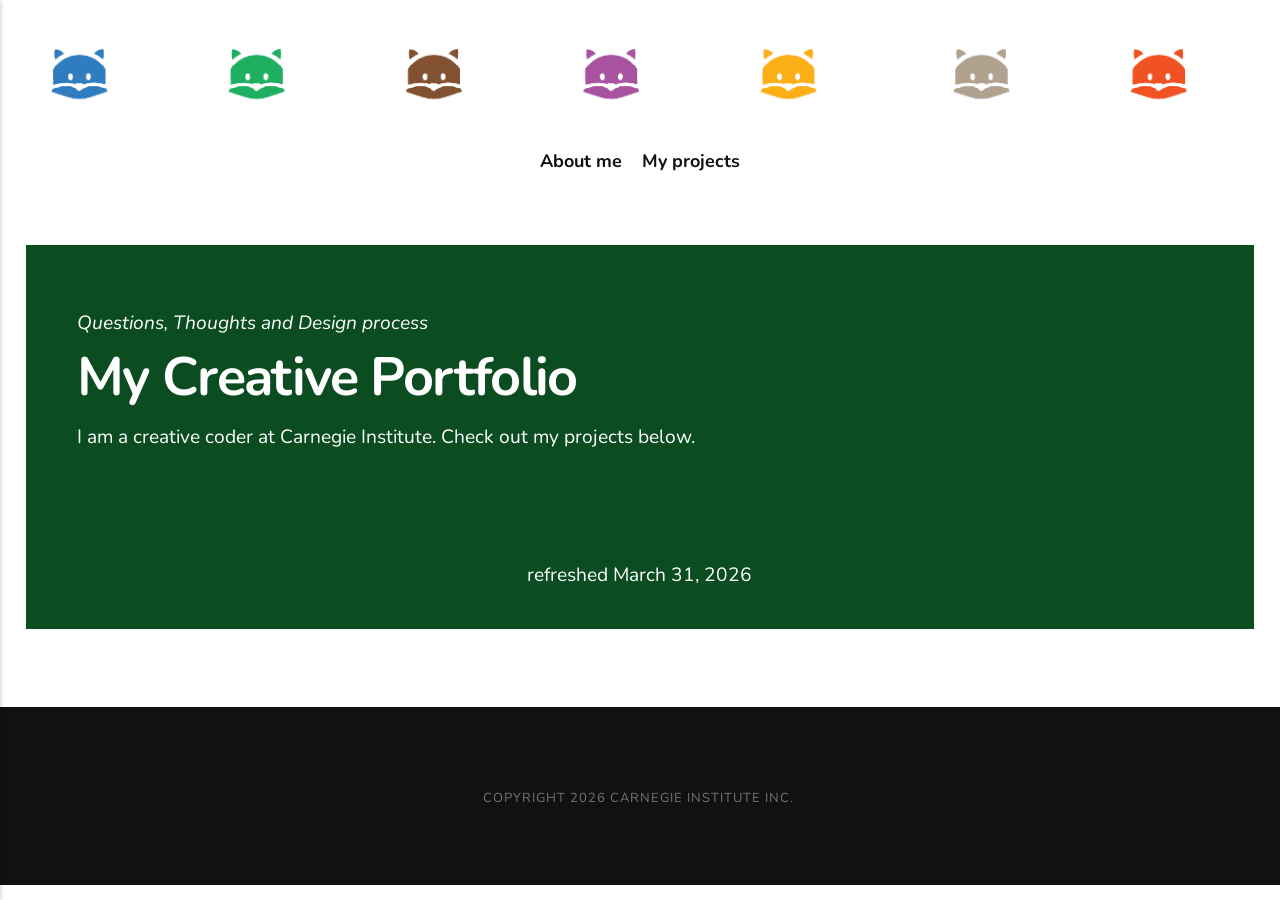
<file: index.html>
<!DOCTYPE html><html lang="en-us"><head><meta charset="utf-8"><meta http-equiv="X-UA-Compatible" content="IE=edge"><meta name="viewport" content="width=device-width,initial-scale=1"><title>Oliver&#x27;s Creative Portfolio</title><meta name="robots" content="noindex,nofollow"><meta name="generator" content="Publii Open-Source CMS for Static Site"><link rel="alternate" type="application/atom+xml" href="https://carnegie-institute-kr.github.io/carnegiestudent74/feed.xml" title="Oliver&#x27;s Creative Portfolio - RSS"><link rel="alternate" type="application/json" href="https://carnegie-institute-kr.github.io/carnegiestudent74/feed.json" title="Oliver&#x27;s Creative Portfolio - JSON"><meta property="og:title" content="Oliver's Creative Portfolio"><meta property="og:image" content="https://carnegie-institute-kr.github.io/carnegiestudent74/media/website/logo-img.png"><meta property="og:image:width" content="2459"><meta property="og:image:height" content="115"><meta property="og:site_name" content="Oliver's Creative Portfolio"><meta property="og:description" content=""><meta property="og:url" content="https://carnegie-institute-kr.github.io/carnegiestudent74/"><meta property="og:type" content="website"><link rel="shortcut icon" href="https://carnegie-institute-kr.github.io/carnegiestudent74/media/website/carnegie-icon" type="image/x-icon"><link rel="preload" href="https://carnegie-institute-kr.github.io/carnegiestudent74/assets/dynamic/fonts/nunito/nunito.woff2" as="font" type="font/woff2" crossorigin><link rel="preload" href="https://carnegie-institute-kr.github.io/carnegiestudent74/assets/dynamic/fonts/nunito/nunito-italic.woff2" as="font" type="font/woff2" crossorigin><link rel="stylesheet" href="https://carnegie-institute-kr.github.io/carnegiestudent74/assets/css/style.css?v=60f29d776446d8ad005c2351c9cad65c"><script type="application/ld+json">{"@context":"http://schema.org","@type":"Organization","name":"Oliver's Creative Portfolio","logo":"https://carnegie-institute-kr.github.io/carnegiestudent74/media/website/logo-img.png","url":"https://carnegie-institute-kr.github.io/carnegiestudent74/"}</script><noscript><style>img[loading] {
                    opacity: 1;
                }</style></noscript></head><body class="home-template"><div class="container"><header class="top" id="js-top"><div><a class="logo" href="https://carnegie-institute-kr.github.io/carnegiestudent74/"><img src="https://carnegie-institute-kr.github.io/carnegiestudent74/media/website/logo-img.png" alt="Oliver&#x27;s Creative Portfolio" width="2459" height="115"></a><nav class="navbar"><button class="navbar__toggle" aria-label="Menu" aria-haspopup="true" aria-expanded="false"><span class="navbar__toggle-box"><span class="navbar__toggle-inner">Menu</span></span></button><ul class="navbar__menu"><li><a href="https://carnegie-institute-kr.github.io/carnegiestudent74/about-me-2.html" target="_self">About me</a></li><li><a href="https://carnegie-institute-kr.github.io/carnegiestudent74/" target="_self">My projects</a></li></ul></nav></div></header><main><div class="hero hero--narrow"><header class="hero__header"><p class="align-left"><em>Questions, Thoughts and Design process</em></p><h1 class="align-left">My Creative Portfolio</h1><p class="align-left">I am a creative coder at <a href="https://carnegie.institute/">Carnegie Institute</a>. Check out my projects below.</p><p class="align-left"> </p><p class="align-left"> </p>refreshed <time datetime="2026-03-31T18:15">March 31, 2026</time></header></div><div class="l-grid l-grid--0"></div></main></div><footer class="footer"><div class="footer__wrapper"><div class="footer__copyright"><p>Copyright 2026 Carnegie Institute Inc. </p></div><button onclick="backToTopFunction()" id="backToTop" class="footer__bttop" aria-label="Back to top" title="Back to top"><svg><use xlink:href="https://carnegie-institute-kr.github.io/carnegiestudent74/assets/svg/svg-map.svg#toparrow"/></svg></button></div></footer><script>window.publiiThemeMenuConfig = {    
        mobileMenuMode: 'sidebar',
        animationSpeed: 300,
        submenuWidth: 'auto',
        doubleClickTime: 500,
        mobileMenuExpandableSubmenus: true, 
        relatedContainerForOverlayMenuSelector: '.top',
   };</script><script defer="defer" src="https://carnegie-institute-kr.github.io/carnegiestudent74/assets/js/scripts.min.js?v=e2bc0e7d7ff60ea78ee920470cf8c8a1"></script><script>var images = document.querySelectorAll('img[loading]');

        for (var i = 0; i < images.length; i++) {
            if (images[i].complete) {
                images[i].classList.add('is-loaded');
            } else {
                images[i].addEventListener('load', function () {
                    this.classList.add('is-loaded');
                }, false);
            }
        }</script></body></html>
</file>
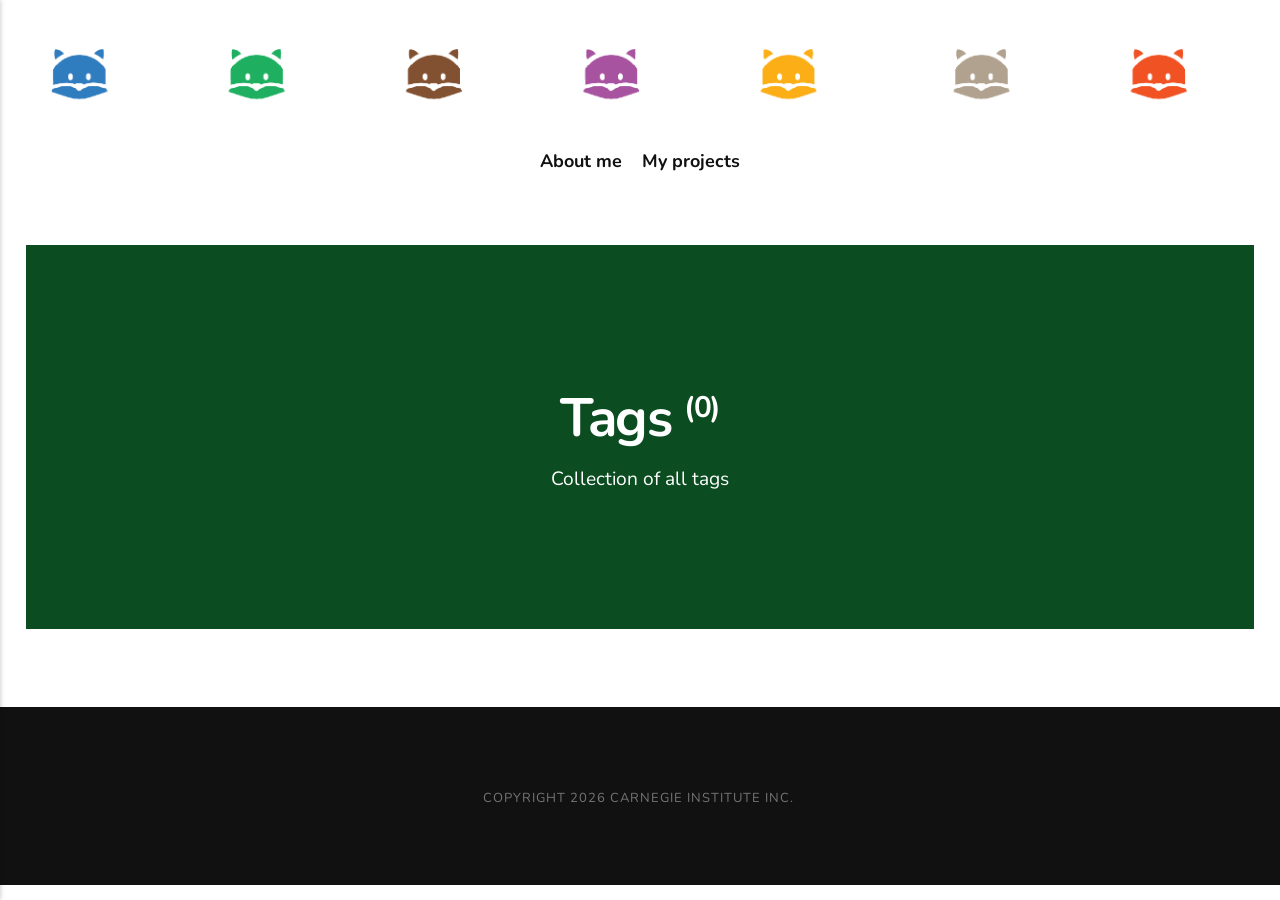
<file: tags/index.html>
<!DOCTYPE html><html lang="en-us"><head><meta charset="utf-8"><meta http-equiv="X-UA-Compatible" content="IE=edge"><meta name="viewport" content="width=device-width,initial-scale=1"><title>All tags - Oliver&#x27;s Creative Portfolio</title><meta name="robots" content="noindex,nofollow"><meta name="generator" content="Publii Open-Source CMS for Static Site"><link rel="alternate" type="application/atom+xml" href="https://carnegie-institute-kr.github.io/carnegiestudent74/feed.xml" title="Oliver&#x27;s Creative Portfolio - RSS"><link rel="alternate" type="application/json" href="https://carnegie-institute-kr.github.io/carnegiestudent74/feed.json" title="Oliver&#x27;s Creative Portfolio - JSON"><meta property="og:title" content="Oliver's Creative Portfolio"><meta property="og:image" content="https://carnegie-institute-kr.github.io/carnegiestudent74/media/website/logo-img.png"><meta property="og:image:width" content="2459"><meta property="og:image:height" content="115"><meta property="og:site_name" content="Oliver's Creative Portfolio"><meta property="og:description" content=""><meta property="og:url" content="https://carnegie-institute-kr.github.io/carnegiestudent74/tags/"><meta property="og:type" content="website"><link rel="shortcut icon" href="https://carnegie-institute-kr.github.io/carnegiestudent74/media/website/carnegie-icon" type="image/x-icon"><link rel="preload" href="https://carnegie-institute-kr.github.io/carnegiestudent74/assets/dynamic/fonts/nunito/nunito.woff2" as="font" type="font/woff2" crossorigin><link rel="preload" href="https://carnegie-institute-kr.github.io/carnegiestudent74/assets/dynamic/fonts/nunito/nunito-italic.woff2" as="font" type="font/woff2" crossorigin><link rel="stylesheet" href="https://carnegie-institute-kr.github.io/carnegiestudent74/assets/css/style.css?v=60f29d776446d8ad005c2351c9cad65c"><script type="application/ld+json">{"@context":"http://schema.org","@type":"Organization","name":"Oliver's Creative Portfolio","logo":"https://carnegie-institute-kr.github.io/carnegiestudent74/media/website/logo-img.png","url":"https://carnegie-institute-kr.github.io/carnegiestudent74/"}</script><noscript><style>img[loading] {
                    opacity: 1;
                }</style></noscript></head><body class="tags-template"><div class="container"><header class="top" id="js-top"><div><a class="logo" href="https://carnegie-institute-kr.github.io/carnegiestudent74/"><img src="https://carnegie-institute-kr.github.io/carnegiestudent74/media/website/logo-img.png" alt="Oliver&#x27;s Creative Portfolio" width="2459" height="115"></a><nav class="navbar"><button class="navbar__toggle" aria-label="Menu" aria-haspopup="true" aria-expanded="false"><span class="navbar__toggle-box"><span class="navbar__toggle-inner">Menu</span></span></button><ul class="navbar__menu"><li><a href="https://carnegie-institute-kr.github.io/carnegiestudent74/about-me-2.html" target="_self">About me</a></li><li><a href="https://carnegie-institute-kr.github.io/carnegiestudent74/" target="_self">My projects</a></li></ul></nav></div></header><main class="page page--tags"><div class="hero hero--narrow"><header class="hero__header"><h1>Tags <sup>(0)</sup></h1><p>Collection of all tags</p></header></div><ul class="l-grid l-grid--0"></ul></main></div><footer class="footer"><div class="footer__wrapper"><div class="footer__copyright"><p>Copyright 2026 Carnegie Institute Inc. </p></div><button onclick="backToTopFunction()" id="backToTop" class="footer__bttop" aria-label="Back to top" title="Back to top"><svg><use xlink:href="https://carnegie-institute-kr.github.io/carnegiestudent74/assets/svg/svg-map.svg#toparrow"/></svg></button></div></footer><script>window.publiiThemeMenuConfig = {    
        mobileMenuMode: 'sidebar',
        animationSpeed: 300,
        submenuWidth: 'auto',
        doubleClickTime: 500,
        mobileMenuExpandableSubmenus: true, 
        relatedContainerForOverlayMenuSelector: '.top',
   };</script><script defer="defer" src="https://carnegie-institute-kr.github.io/carnegiestudent74/assets/js/scripts.min.js?v=e2bc0e7d7ff60ea78ee920470cf8c8a1"></script><script>var images = document.querySelectorAll('img[loading]');

        for (var i = 0; i < images.length; i++) {
            if (images[i].complete) {
                images[i].classList.add('is-loaded');
            } else {
                images[i].addEventListener('load', function () {
                    this.classList.add('is-loaded');
                }, false);
            }
        }</script></body></html>
</file>
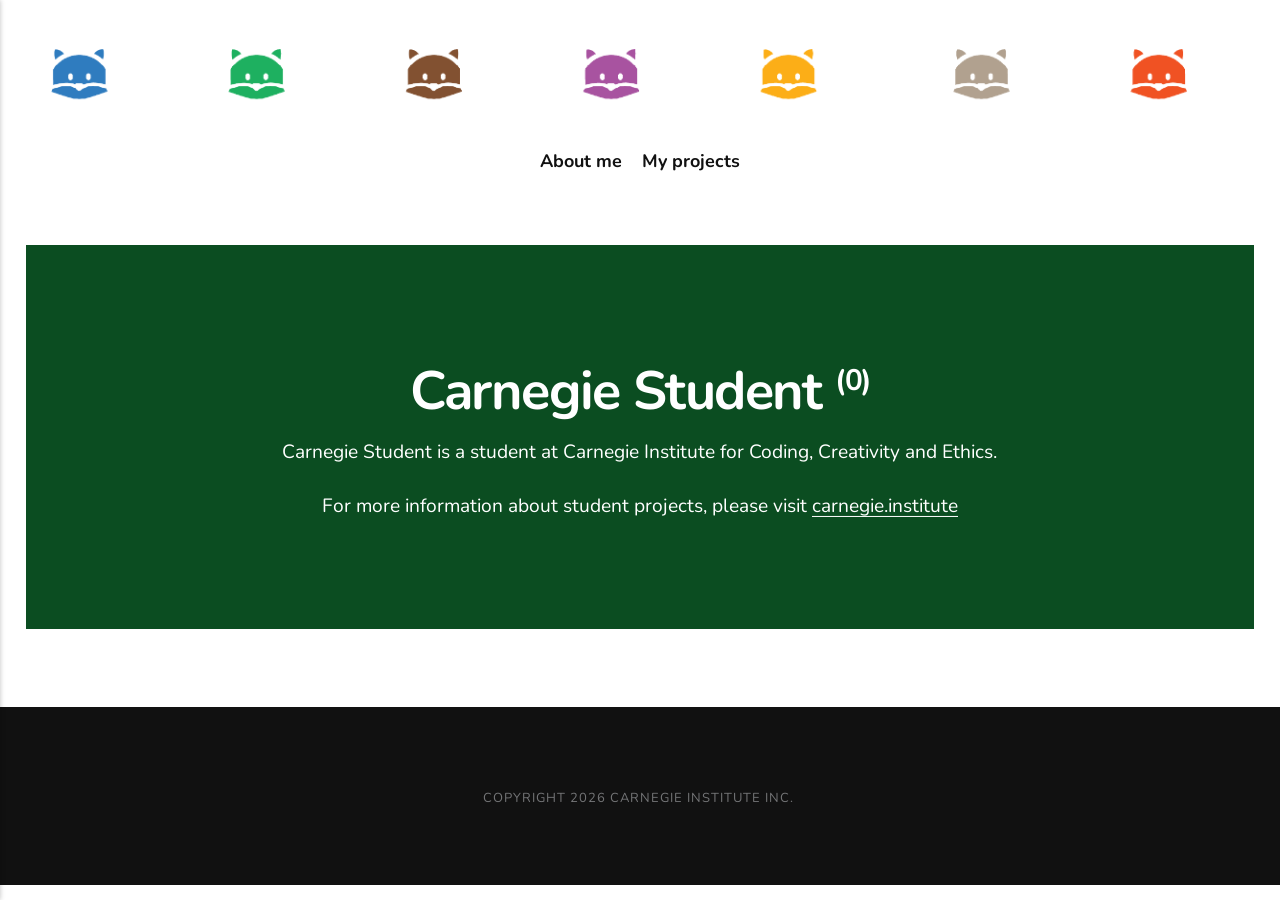
<file: authors/carnegie-student/index.html>
<!DOCTYPE html><html lang="en-us"><head><meta charset="utf-8"><meta http-equiv="X-UA-Compatible" content="IE=edge"><meta name="viewport" content="width=device-width,initial-scale=1"><title>Author: Carnegie Student - Oliver&#x27;s Creative Portfolio</title><meta name="robots" content="noindex,nofollow"><meta name="generator" content="Publii Open-Source CMS for Static Site"><link rel="alternate" type="application/atom+xml" href="https://carnegie-institute-kr.github.io/carnegiestudent74/feed.xml" title="Oliver&#x27;s Creative Portfolio - RSS"><link rel="alternate" type="application/json" href="https://carnegie-institute-kr.github.io/carnegiestudent74/feed.json" title="Oliver&#x27;s Creative Portfolio - JSON"><meta property="og:title" content="Carnegie Student"><meta property="og:image" content="https://carnegie-institute-kr.github.io/carnegiestudent74/media/website/logo-img.png"><meta property="og:image:width" content="2459"><meta property="og:image:height" content="115"><meta property="og:site_name" content="Oliver's Creative Portfolio"><meta property="og:description" content=""><meta property="og:url" content="https://carnegie-institute-kr.github.io/carnegiestudent74/authors/carnegie-student/"><meta property="og:type" content="website"><link rel="shortcut icon" href="https://carnegie-institute-kr.github.io/carnegiestudent74/media/website/carnegie-icon" type="image/x-icon"><link rel="preload" href="https://carnegie-institute-kr.github.io/carnegiestudent74/assets/dynamic/fonts/nunito/nunito.woff2" as="font" type="font/woff2" crossorigin><link rel="preload" href="https://carnegie-institute-kr.github.io/carnegiestudent74/assets/dynamic/fonts/nunito/nunito-italic.woff2" as="font" type="font/woff2" crossorigin><link rel="stylesheet" href="https://carnegie-institute-kr.github.io/carnegiestudent74/assets/css/style.css?v=60f29d776446d8ad005c2351c9cad65c"><script type="application/ld+json">{"@context":"http://schema.org","@type":"Organization","name":"Oliver's Creative Portfolio","logo":"https://carnegie-institute-kr.github.io/carnegiestudent74/media/website/logo-img.png","url":"https://carnegie-institute-kr.github.io/carnegiestudent74/"}</script><noscript><style>img[loading] {
                    opacity: 1;
                }</style></noscript></head><body class="author-template"><div class="container"><header class="top" id="js-top"><div><a class="logo" href="https://carnegie-institute-kr.github.io/carnegiestudent74/"><img src="https://carnegie-institute-kr.github.io/carnegiestudent74/media/website/logo-img.png" alt="Oliver&#x27;s Creative Portfolio" width="2459" height="115"></a><nav class="navbar"><button class="navbar__toggle" aria-label="Menu" aria-haspopup="true" aria-expanded="false"><span class="navbar__toggle-box"><span class="navbar__toggle-inner">Menu</span></span></button><ul class="navbar__menu"><li><a href="https://carnegie-institute-kr.github.io/carnegiestudent74/about-me-2.html" target="_self">About me</a></li><li><a href="https://carnegie-institute-kr.github.io/carnegiestudent74/" target="_self">My projects</a></li></ul></nav></div></header><main class="page page--author"><div class="hero hero--narrow"><header class="hero__header"><h1>Carnegie Student <sup>(0)</sup></h1><div class="page__desc"><p>Carnegie Student is a student at Carnegie Institute for Coding, Creativity and Ethics.</p><p>For more information about student projects, please visit <a href="https://carnegie.institute/" target="_blank" rel="noopener">carnegie.institute</a></p></div></header></div><div class="l-grid l-grid--0"></div></main></div><footer class="footer"><div class="footer__wrapper"><div class="footer__copyright"><p>Copyright 2026 Carnegie Institute Inc. </p></div><button onclick="backToTopFunction()" id="backToTop" class="footer__bttop" aria-label="Back to top" title="Back to top"><svg><use xlink:href="https://carnegie-institute-kr.github.io/carnegiestudent74/assets/svg/svg-map.svg#toparrow"/></svg></button></div></footer><script>window.publiiThemeMenuConfig = {    
        mobileMenuMode: 'sidebar',
        animationSpeed: 300,
        submenuWidth: 'auto',
        doubleClickTime: 500,
        mobileMenuExpandableSubmenus: true, 
        relatedContainerForOverlayMenuSelector: '.top',
   };</script><script defer="defer" src="https://carnegie-institute-kr.github.io/carnegiestudent74/assets/js/scripts.min.js?v=e2bc0e7d7ff60ea78ee920470cf8c8a1"></script><script>var images = document.querySelectorAll('img[loading]');

        for (var i = 0; i < images.length; i++) {
            if (images[i].complete) {
                images[i].classList.add('is-loaded');
            } else {
                images[i].addEventListener('load', function () {
                    this.classList.add('is-loaded');
                }, false);
            }
        }</script></body></html>
</file>
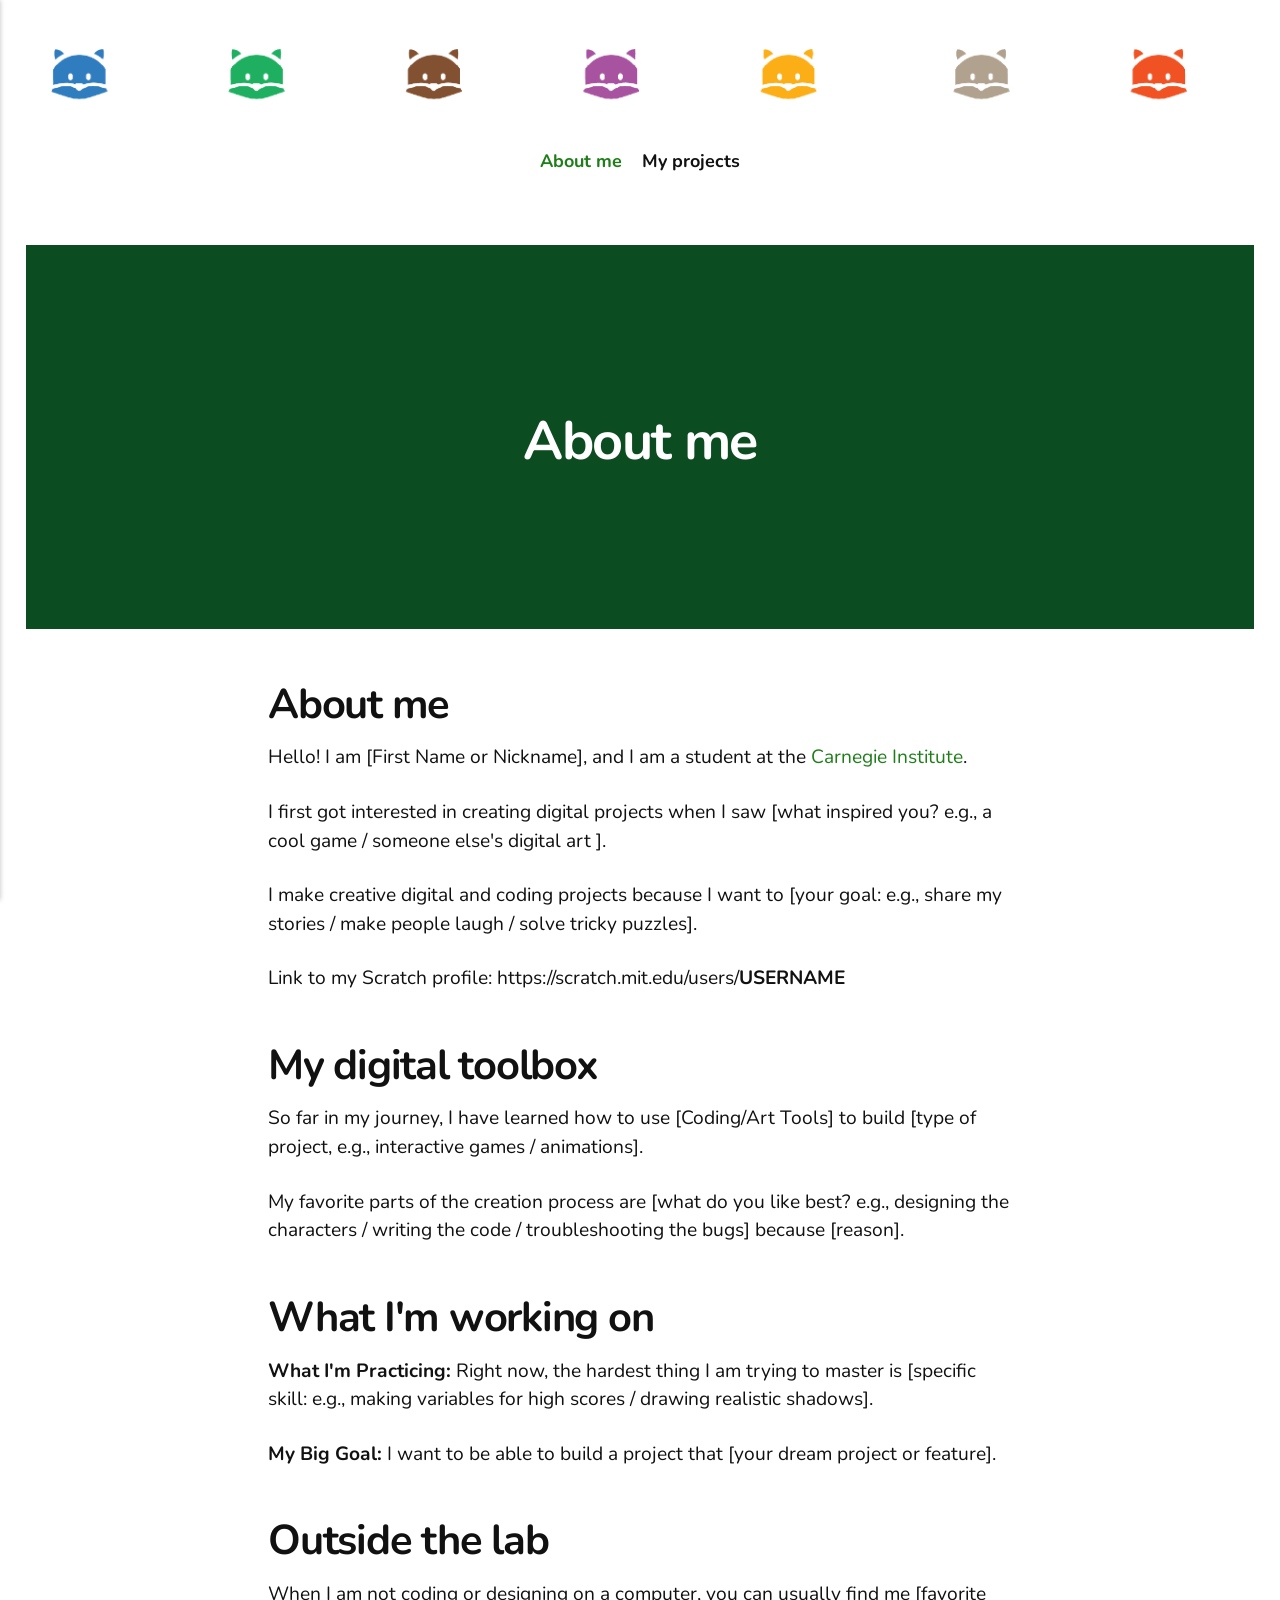
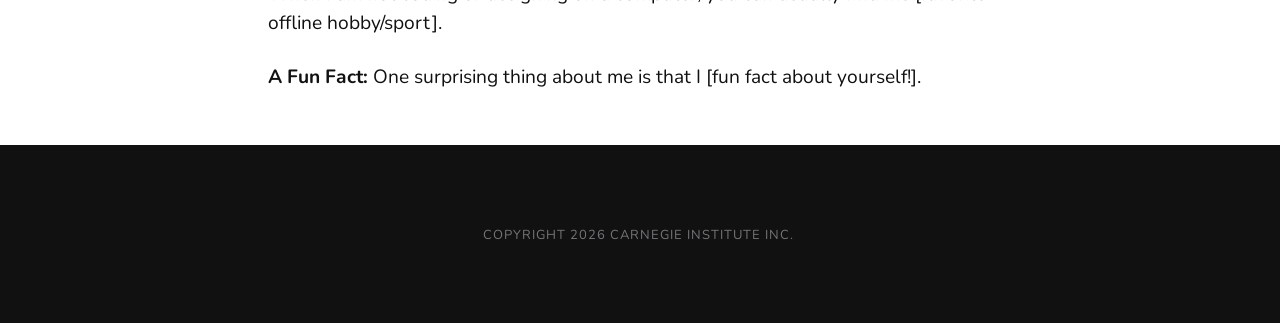
<file: about-me-2.html>
<!DOCTYPE html><html lang="en-us"><head><meta charset="utf-8"><meta http-equiv="X-UA-Compatible" content="IE=edge"><meta name="viewport" content="width=device-width,initial-scale=1"><title>About me - Oliver&#x27;s Creative Portfolio</title><meta name="robots" content="noindex,nofollow"><meta name="generator" content="Publii Open-Source CMS for Static Site"><link rel="alternate" type="application/atom+xml" href="https://carnegie-institute-kr.github.io/carnegiestudent74/feed.xml" title="Oliver&#x27;s Creative Portfolio - RSS"><link rel="alternate" type="application/json" href="https://carnegie-institute-kr.github.io/carnegiestudent74/feed.json" title="Oliver&#x27;s Creative Portfolio - JSON"><meta property="og:title" content="About me"><meta property="og:image" content="https://carnegie-institute-kr.github.io/carnegiestudent74/media/website/logo-img.png"><meta property="og:image:width" content="2459"><meta property="og:image:height" content="115"><meta property="og:site_name" content="Oliver's Creative Portfolio"><meta property="og:description" content="About me Hello! I am [First Name or Nickname], and I am&hellip;"><meta property="og:url" content="https://carnegie-institute-kr.github.io/carnegiestudent74/about-me-2.html"><meta property="og:type" content="article"><link rel="shortcut icon" href="https://carnegie-institute-kr.github.io/carnegiestudent74/media/website/carnegie-icon" type="image/x-icon"><link rel="preload" href="https://carnegie-institute-kr.github.io/carnegiestudent74/assets/dynamic/fonts/nunito/nunito.woff2" as="font" type="font/woff2" crossorigin><link rel="preload" href="https://carnegie-institute-kr.github.io/carnegiestudent74/assets/dynamic/fonts/nunito/nunito-italic.woff2" as="font" type="font/woff2" crossorigin><link rel="stylesheet" href="https://carnegie-institute-kr.github.io/carnegiestudent74/assets/css/style.css?v=60f29d776446d8ad005c2351c9cad65c"><script type="application/ld+json">{"@context":"http://schema.org","@type":"Article","mainEntityOfPage":{"@type":"WebPage","@id":"https://carnegie-institute-kr.github.io/carnegiestudent74/about-me-2.html"},"headline":"About me","datePublished":"2026-03-30T16:01+09:00","dateModified":"2026-03-30T16:05+09:00","image":{"@type":"ImageObject","url":"https://carnegie-institute-kr.github.io/carnegiestudent74/media/website/logo-img.png","height":115,"width":2459},"description":"About me Hello! I am [First Name or Nickname], and I am&hellip;","author":{"@type":"Person","name":"Carnegie Student","url":"https://carnegie-institute-kr.github.io/carnegiestudent74/authors/carnegie-student/"},"publisher":{"@type":"Organization","name":"Carnegie Student","logo":{"@type":"ImageObject","url":"https://carnegie-institute-kr.github.io/carnegiestudent74/media/website/logo-img.png","height":115,"width":2459}}}</script><noscript><style>img[loading] {
                    opacity: 1;
                }</style></noscript></head><body class="page-template"><div class="container"><header class="top" id="js-top"><div><a class="logo" href="https://carnegie-institute-kr.github.io/carnegiestudent74/"><img src="https://carnegie-institute-kr.github.io/carnegiestudent74/media/website/logo-img.png" alt="Oliver&#x27;s Creative Portfolio" width="2459" height="115"></a><nav class="navbar"><button class="navbar__toggle" aria-label="Menu" aria-haspopup="true" aria-expanded="false"><span class="navbar__toggle-box"><span class="navbar__toggle-inner">Menu</span></span></button><ul class="navbar__menu"><li class="active"><a href="https://carnegie-institute-kr.github.io/carnegiestudent74/about-me-2.html" target="_self">About me</a></li><li><a href="https://carnegie-institute-kr.github.io/carnegiestudent74/" target="_self">My projects</a></li></ul></nav></div></header><main class="page"><article class="content wrapper"><div class="hero hero--narrow"><header class="hero__header"><h1>About me</h1></header></div><div class="content__entry"><h2>About me</h2><p>Hello! I am [First Name or Nickname], and I am a student at the <a href="https://carnegie.institute/about" target="_blank" rel="noopener noreferrer">Carnegie Institute</a>.</p><p>I first got interested in creating digital projects when I saw [what inspired you? e.g., a cool game / someone else's digital art ].</p><p>I make creative digital and coding projects because I want to [your goal: e.g., share my stories / make people laugh / solve tricky puzzles].</p><p>Link to my Scratch profile: https://scratch.mit.edu/users/<strong>USERNAME</strong></p><h2>My digital toolbox</h2><p>So far in my journey, I have learned how to use [Coding/Art Tools] to build [type of project, e.g., interactive games / animations].</p><p>My favorite parts of the creation process are [what do you like best? e.g., designing the characters / writing the code / troubleshooting the bugs] because [reason].</p><h2>What I'm working on</h2><p><strong>What I'm Practicing:</strong> Right now, the hardest thing I am trying to master is [specific skill: e.g., making variables for high scores / drawing realistic shadows].</p><p><strong>My Big Goal:</strong> I want to be able to build a project that [your dream project or feature].</p><h2>Outside the lab</h2><p>When I am not coding or designing on a computer, you can usually find me [favorite offline hobby/sport].</p><p><strong>A Fun Fact:</strong> One surprising thing about me is that I [fun fact about yourself!].</p></div></article></main></div><footer class="footer"><div class="footer__wrapper"><div class="footer__copyright"><p>Copyright 2026 Carnegie Institute Inc. </p></div><button onclick="backToTopFunction()" id="backToTop" class="footer__bttop" aria-label="Back to top" title="Back to top"><svg><use xlink:href="https://carnegie-institute-kr.github.io/carnegiestudent74/assets/svg/svg-map.svg#toparrow"/></svg></button></div></footer><script>window.publiiThemeMenuConfig = {    
        mobileMenuMode: 'sidebar',
        animationSpeed: 300,
        submenuWidth: 'auto',
        doubleClickTime: 500,
        mobileMenuExpandableSubmenus: true, 
        relatedContainerForOverlayMenuSelector: '.top',
   };</script><script defer="defer" src="https://carnegie-institute-kr.github.io/carnegiestudent74/assets/js/scripts.min.js?v=e2bc0e7d7ff60ea78ee920470cf8c8a1"></script><script>var images = document.querySelectorAll('img[loading]');

        for (var i = 0; i < images.length; i++) {
            if (images[i].complete) {
                images[i].classList.add('is-loaded');
            } else {
                images[i].addEventListener('load', function () {
                    this.classList.add('is-loaded');
                }, false);
            }
        }</script></body></html>
</file>
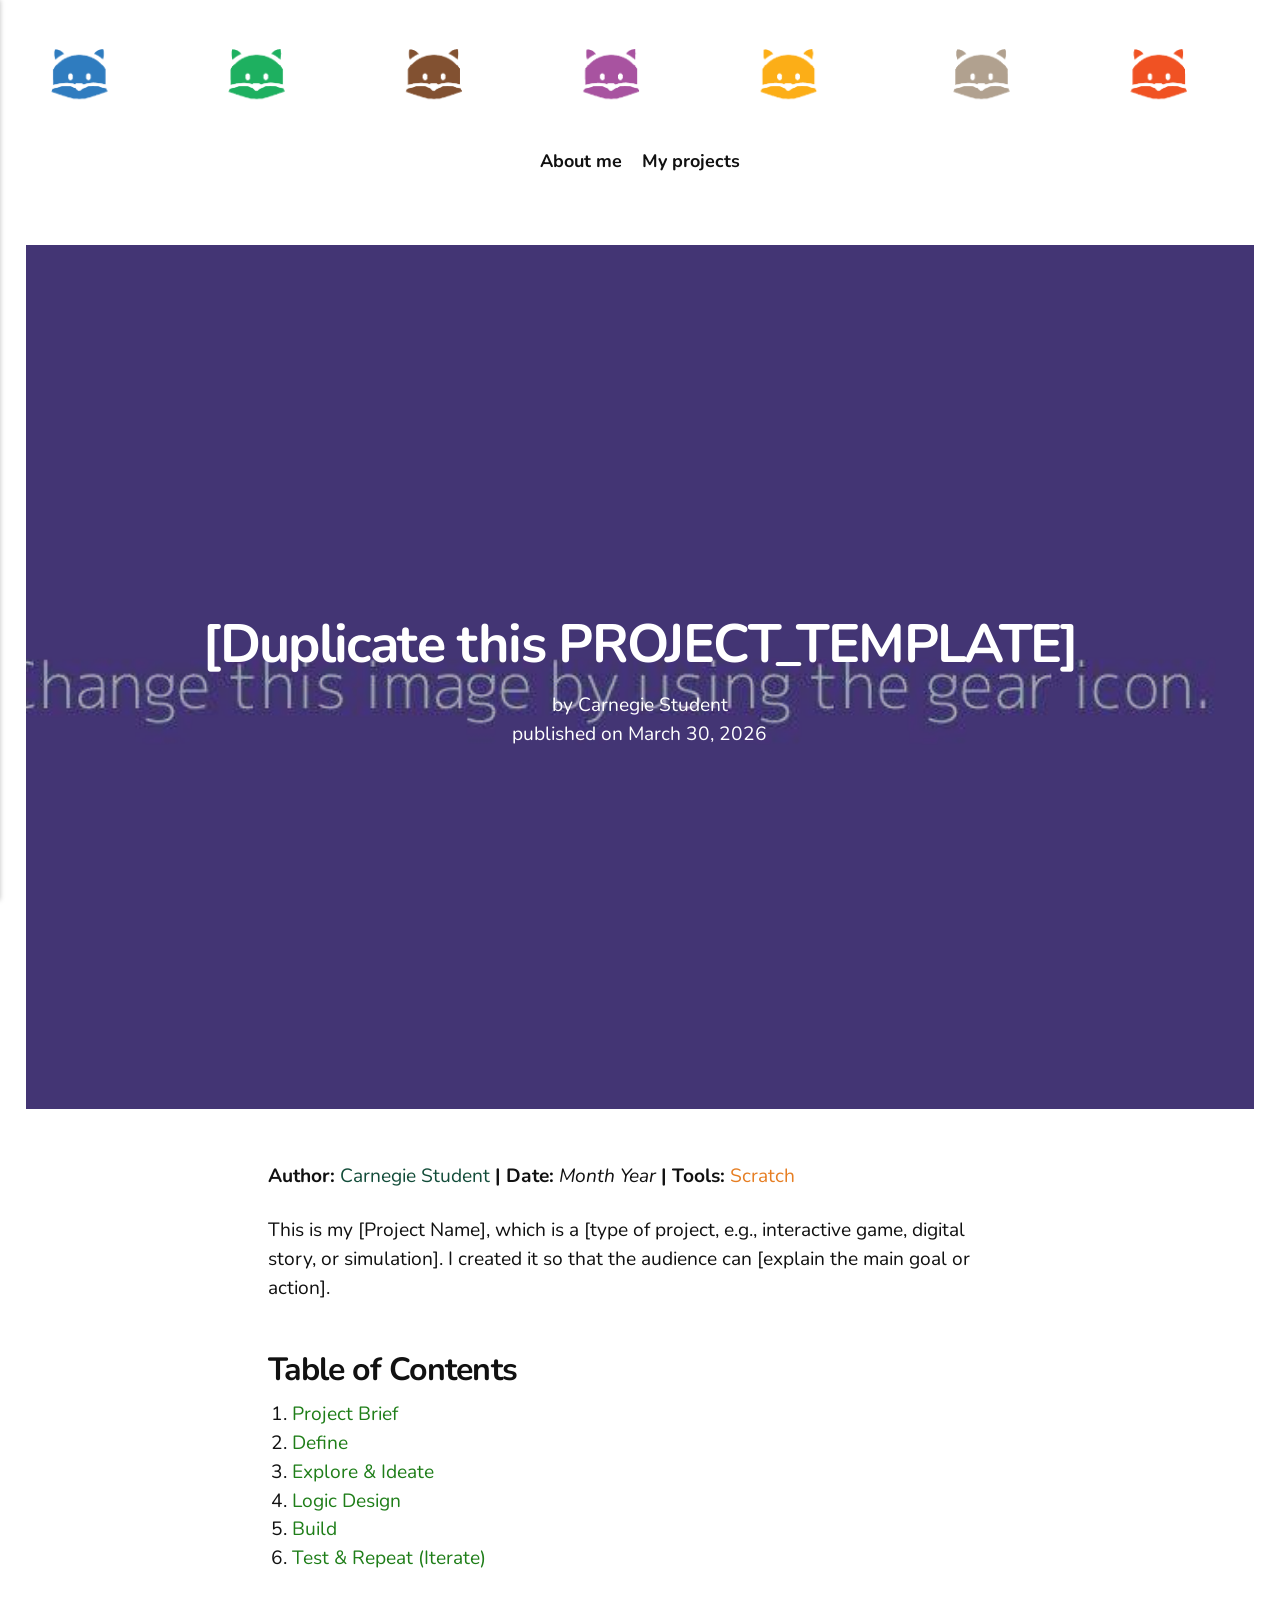
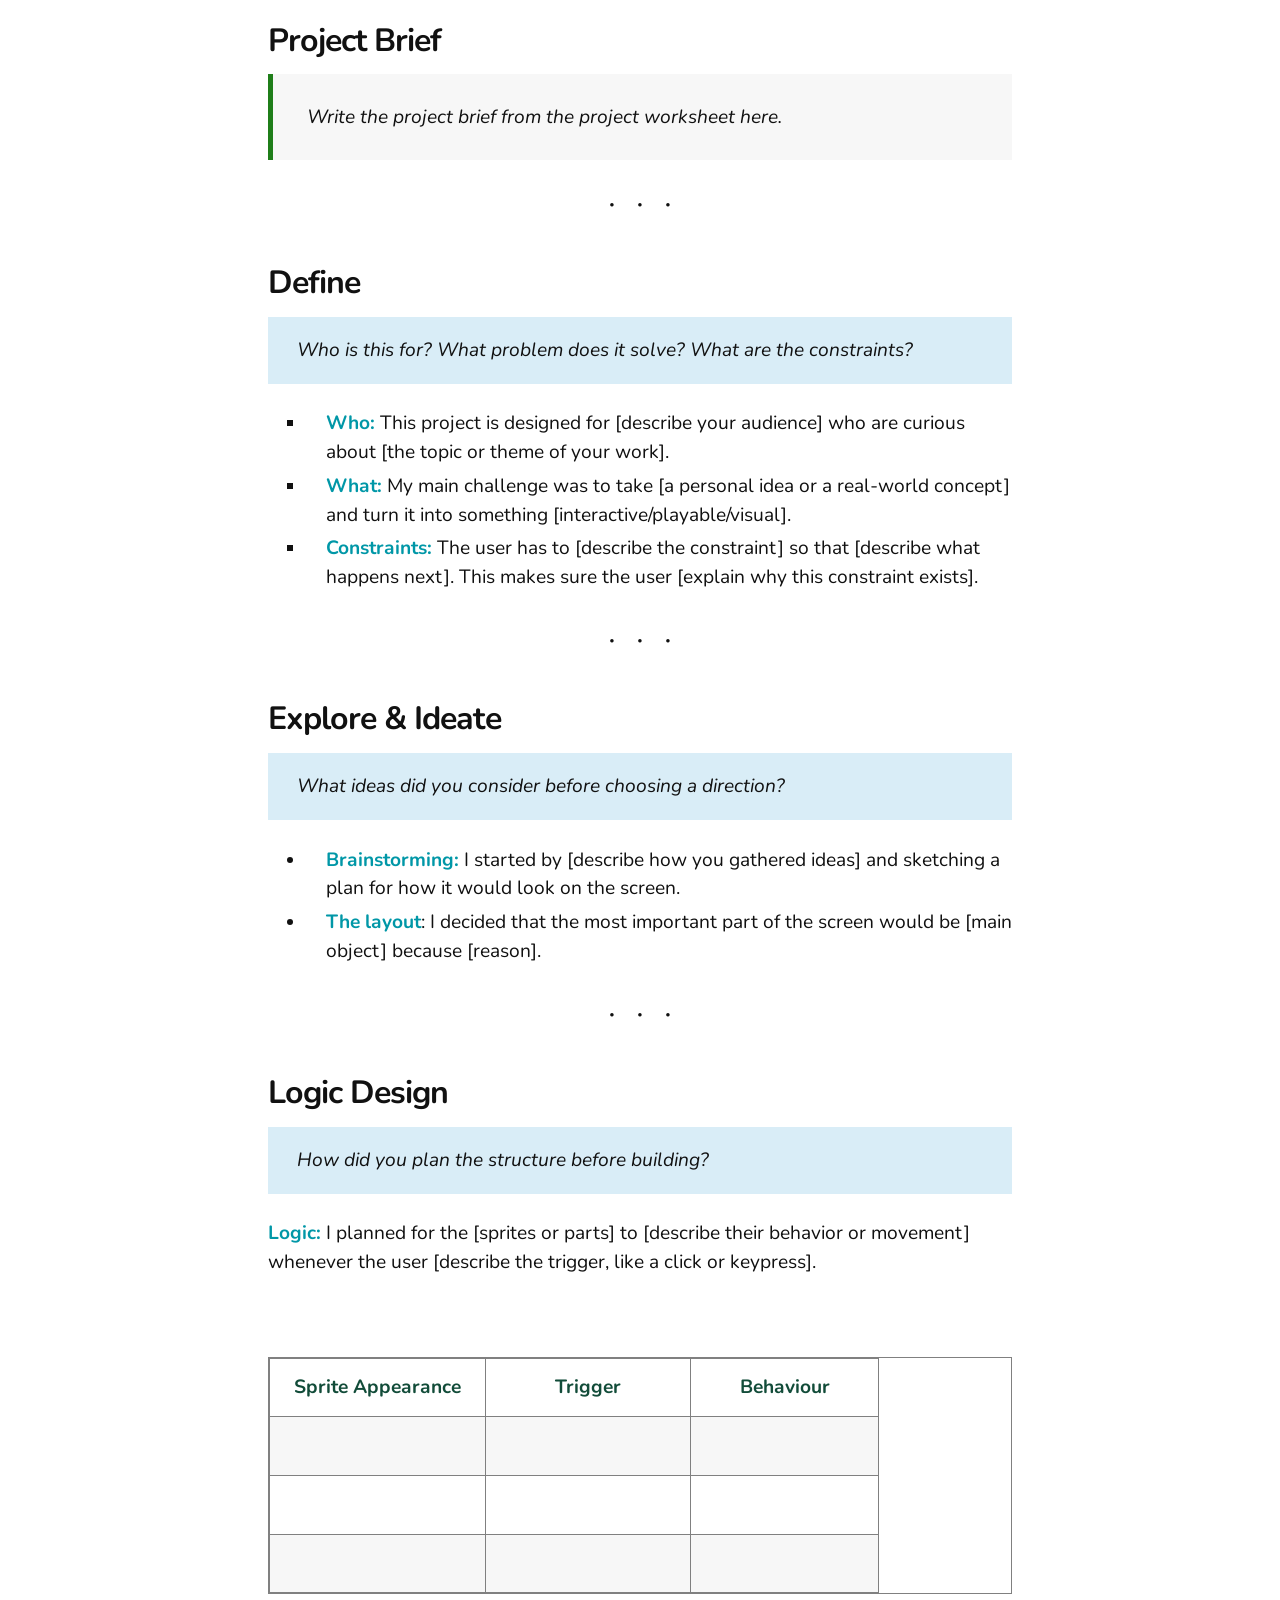
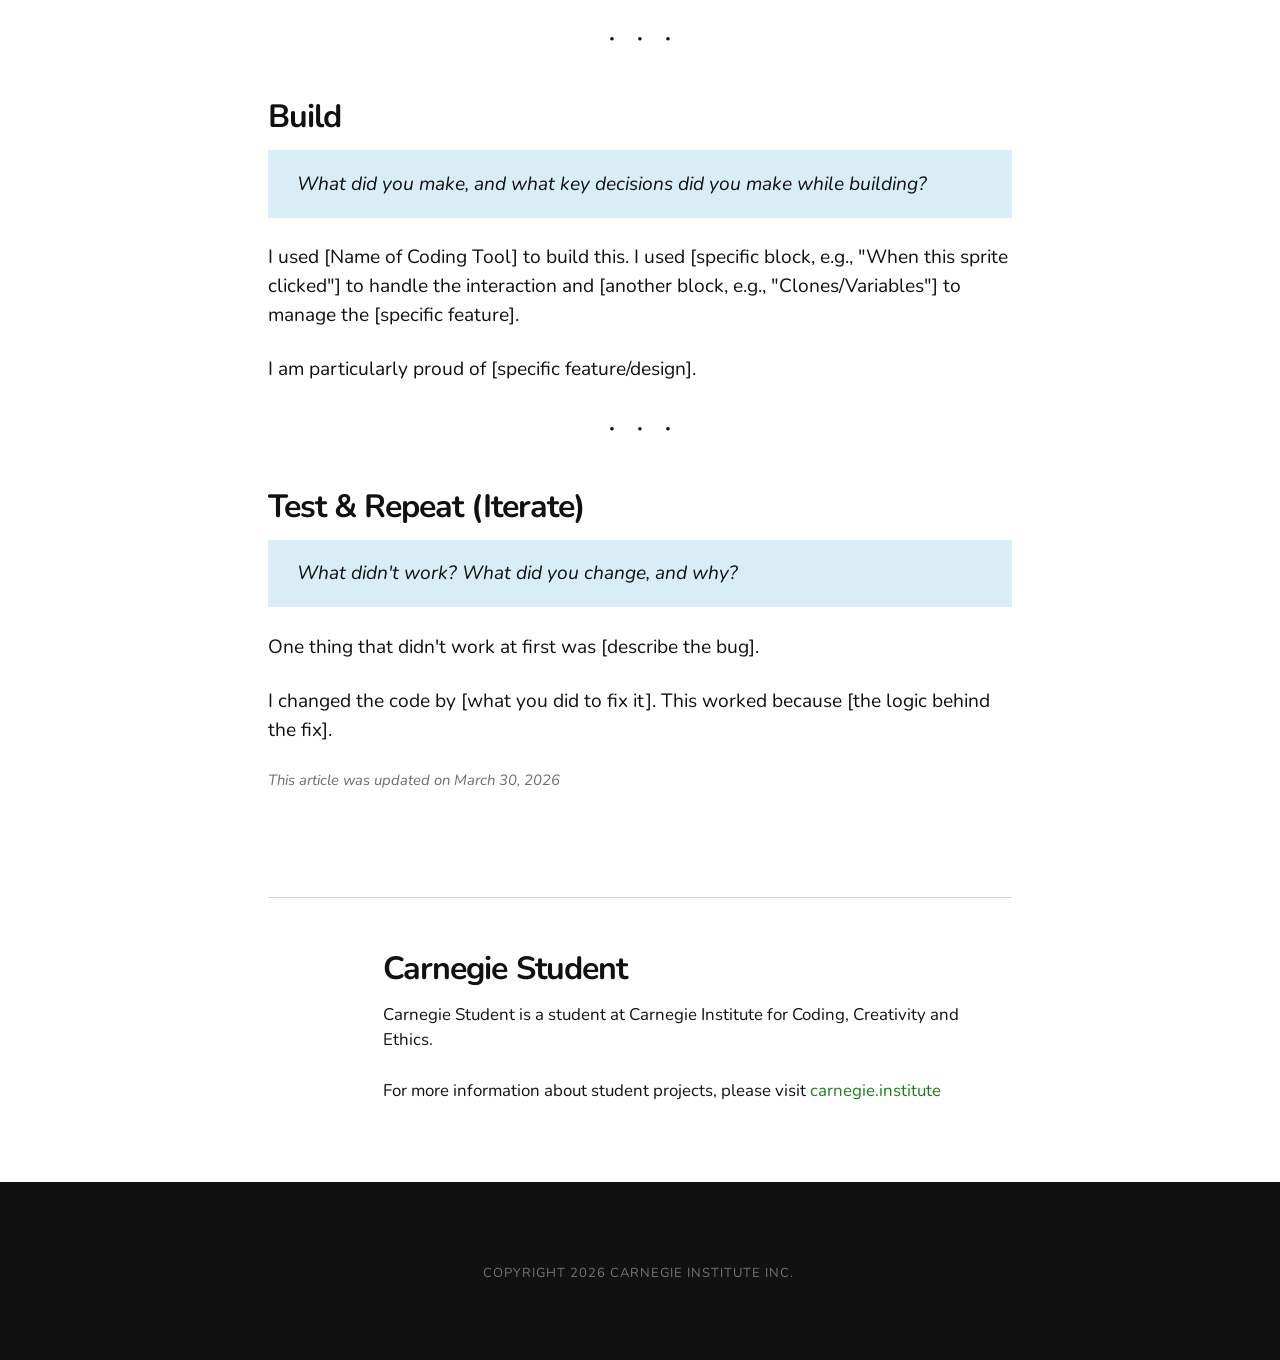
<file: my-project-2.html>
<!DOCTYPE html><html lang="en-us"><head><meta charset="utf-8"><meta http-equiv="X-UA-Compatible" content="IE=edge"><meta name="viewport" content="width=device-width,initial-scale=1"><title>[Duplicate this PROJECT_TEMPLATE] - Oliver&#x27;s Creative Portfolio</title><meta name="robots" content="noindex,nofollow"><meta name="generator" content="Publii Open-Source CMS for Static Site"><link rel="alternate" type="application/atom+xml" href="https://carnegie-institute-kr.github.io/carnegiestudent74/feed.xml" title="Oliver&#x27;s Creative Portfolio - RSS"><link rel="alternate" type="application/json" href="https://carnegie-institute-kr.github.io/carnegiestudent74/feed.json" title="Oliver&#x27;s Creative Portfolio - JSON"><meta property="og:title" content="[Duplicate this PROJECT_TEMPLATE]"><meta property="og:image" content="https://carnegie-institute-kr.github.io/carnegiestudent74/media/posts/7/d4d6f7.jpeg"><meta property="og:image:width" content="1000"><meta property="og:image:height" content="500"><meta property="og:site_name" content="Oliver's Creative Portfolio"><meta property="og:description" content="Author: Carnegie Student | Date: Month Year | Tools: Scratch This is&hellip;"><meta property="og:url" content="https://carnegie-institute-kr.github.io/carnegiestudent74/my-project-2.html"><meta property="og:type" content="article"><link rel="shortcut icon" href="https://carnegie-institute-kr.github.io/carnegiestudent74/media/website/carnegie-icon" type="image/x-icon"><link rel="preload" href="https://carnegie-institute-kr.github.io/carnegiestudent74/assets/dynamic/fonts/nunito/nunito.woff2" as="font" type="font/woff2" crossorigin><link rel="preload" href="https://carnegie-institute-kr.github.io/carnegiestudent74/assets/dynamic/fonts/nunito/nunito-italic.woff2" as="font" type="font/woff2" crossorigin><link rel="stylesheet" href="https://carnegie-institute-kr.github.io/carnegiestudent74/assets/css/style.css?v=60f29d776446d8ad005c2351c9cad65c"><script type="application/ld+json">{"@context":"http://schema.org","@type":"Article","mainEntityOfPage":{"@type":"WebPage","@id":"https://carnegie-institute-kr.github.io/carnegiestudent74/my-project-2.html"},"headline":"[Duplicate this PROJECT_TEMPLATE]","datePublished":"2026-03-30T12:39+09:00","dateModified":"2026-03-30T16:28+09:00","image":{"@type":"ImageObject","url":"https://carnegie-institute-kr.github.io/carnegiestudent74/media/posts/7/d4d6f7.jpeg","height":500,"width":1000},"description":"Author: Carnegie Student | Date: Month Year | Tools: Scratch This is&hellip;","author":{"@type":"Person","name":"Carnegie Student","url":"https://carnegie-institute-kr.github.io/carnegiestudent74/authors/carnegie-student/"},"publisher":{"@type":"Organization","name":"Carnegie Student","logo":{"@type":"ImageObject","url":"https://carnegie-institute-kr.github.io/carnegiestudent74/media/website/logo-img.png","height":115,"width":2459}}}</script><noscript><style>img[loading] {
                    opacity: 1;
                }</style></noscript></head><body class="post-template"><div class="container"><header class="top" id="js-top"><div><a class="logo" href="https://carnegie-institute-kr.github.io/carnegiestudent74/"><img src="https://carnegie-institute-kr.github.io/carnegiestudent74/media/website/logo-img.png" alt="Oliver&#x27;s Creative Portfolio" width="2459" height="115"></a><nav class="navbar"><button class="navbar__toggle" aria-label="Menu" aria-haspopup="true" aria-expanded="false"><span class="navbar__toggle-box"><span class="navbar__toggle-inner">Menu</span></span></button><ul class="navbar__menu"><li><a href="https://carnegie-institute-kr.github.io/carnegiestudent74/about-me-2.html" target="_self">About me</a></li><li><a href="https://carnegie-institute-kr.github.io/carnegiestudent74/" target="_self">My projects</a></li></ul></nav></div></header><main class="post"><article class="content wrapper"><div class="hero hero--narrow"><header class="hero__header"><h1>[Duplicate this PROJECT_TEMPLATE]</h1><address>by <a href="https://carnegie-institute-kr.github.io/carnegiestudent74/authors/carnegie-student/" rel="author">Carnegie Student</a></address>published on <time datetime="2026-03-30T12:39">March 30, 2026</time></header><figure class="hero__image"><img src="https://carnegie-institute-kr.github.io/carnegiestudent74/media/posts/7/d4d6f7.jpeg" srcset="https://carnegie-institute-kr.github.io/carnegiestudent74/media/posts/7/responsive/d4d6f7-xs.jpeg 300w, https://carnegie-institute-kr.github.io/carnegiestudent74/media/posts/7/responsive/d4d6f7-sm.jpeg 480w, https://carnegie-institute-kr.github.io/carnegiestudent74/media/posts/7/responsive/d4d6f7-md.jpeg 768w, https://carnegie-institute-kr.github.io/carnegiestudent74/media/posts/7/responsive/d4d6f7-lg.jpeg 1024w, https://carnegie-institute-kr.github.io/carnegiestudent74/media/posts/7/responsive/d4d6f7-xl.jpeg 1360w, https://carnegie-institute-kr.github.io/carnegiestudent74/media/posts/7/responsive/d4d6f7-2xl.jpeg 1600w" sizes="100vw" loading="eager" height="500" width="1000" alt=""></figure></div><div class="content__entry"><p><strong>Author: </strong><span style="color: #124c39;">Carnegie Student</span><strong><span style="color: #fbeeb8;"> </span>| Date: </strong><em>Month Year</em><strong> | Tools: </strong><span style="color: #e67e23;">Scratch</span></p><p>This is my [Project Name], which is a [type of project, e.g., interactive game, digital story, or simulation]. I created it so that the audience can [explain the main goal or action].</p><div class="post__toc"><h3>Table of Contents</h3><ul><li><a href="#mcetoc_1jkudj88eem">Project Brief</a></li><li><a href="#mcetoc_1jkudkcahet">Define</a></li><li><a href="#mcetoc_1jkudj88eeo">Explore &amp; Ideate</a></li><li><a href="#mcetoc_1jkudj88eep">Logic Design</a></li><li><a href="#mcetoc_1jkudj88eeq">Build</a></li><li><a href="#mcetoc_1jkudj88eer">Test &amp; Repeat (Iterate)</a></li></ul></div><h3 id="mcetoc_1jkudj88eem">Project Brief</h3><blockquote><p>Write the project brief from the project worksheet here.</p></blockquote><hr><h3 id="mcetoc_1jkudkcahet">Define</h3><p class="msg--highlight msg msg--info"><em>Who is this for? What problem does it solve? What are the constraints?</em></p><ul style="list-style-type: square;"><li><strong><span style="color: #0097a7;">Who:</span></strong> This project is designed for [describe your audience] who are curious about [the topic or theme of your work].</li><li><span style="color: #2dc26b;"><strong><span style="color: #0097a7;">What:</span></strong></span> My main challenge was to take [a personal idea or a real-world concept] and turn it into something [interactive/playable/visual].</li><li><strong><span style="color: #2dc26b;"><span style="color: #0097a7;">Constraints:</span> </span></strong>The user has to [describe the constraint] so that [describe what happens next]. This makes sure the user [explain why this constraint exists]. </li></ul><hr><h3 id="mcetoc_1jkudj88eeo">Explore &amp; Ideate</h3><p class="msg msg--info"><em>What ideas did you consider before choosing a direction?</em></p><ul><li><strong><span style="color: #0097a7;">Brainstorming: </span></strong>I started by [describe how you gathered ideas] and sketching a plan for how it would look on the screen.</li><li><strong><span style="color: #0097a7;">The layout</span></strong>: I decided that the most important part of the screen would be [main object] because [reason].</li></ul><hr><h3 id="mcetoc_1jkudj88eep">Logic Design</h3><p class="msg msg--info"><em>How did you plan the structure before building?</em></p><p><strong><span style="color: #0097a7;">Logic:</span></strong> I planned for the [sprites or parts] to [describe their behavior or movement] whenever the user [describe the trigger, like a click or keypress].</p><p> </p><table class="align-center" style="border-collapse: collapse; width: 100%; border-style: solid;" border="1"><tbody><tr><td style="width: 35.4788%;"><span style="color: #124c39;"><strong>Sprite Appearance</strong></span></td><td style="width: 33.6985%;"><span style="color: #124c39;"><strong>Trigger</strong></span></td><td style="width: 30.7737%;"><span style="color: #124c39;"><strong>Behaviour</strong></span></td></tr><tr><td style="width: 35.4788%;"> </td><td style="width: 33.6985%;"> </td><td style="width: 30.7737%;"> </td></tr><tr><td style="width: 35.4788%;"> </td><td style="width: 33.6985%;"> </td><td style="width: 30.7737%;"> </td></tr><tr><td style="width: 35.4788%;"> </td><td style="width: 33.6985%;"> </td><td style="width: 30.7737%;"> </td></tr></tbody></table><hr><h3 id="mcetoc_1jkudj88eeq">Build</h3><p class="msg msg--info"><em>What did you make, and what key decisions did you make while building?</em></p><p>I used [Name of Coding Tool] to build this. I used [specific block, e.g., "When this sprite clicked"] to handle the interaction and [another block, e.g., "Clones/Variables"] to manage the [specific feature].</p><p>I am particularly proud of [specific feature/design].</p><hr><h3 id="mcetoc_1jkudj88eer">Test &amp; Repeat (Iterate)</h3><p class="msg msg--info"><em>What didn't work? What did you change, and why?</em></p><p>One thing that didn't work at first was [describe the bug].</p><p>I changed the code by [what you did to fix it]. This worked because [the logic behind the fix].</p></div><aside><p class="content__last-updated">This article was updated on March 30, 2026</p><div class="content__share"></div></aside><footer><div class="content__bio"><h3><a href="https://carnegie-institute-kr.github.io/carnegiestudent74/authors/carnegie-student/" class="inverse" title="Carnegie Student">Carnegie Student</a></h3><p>Carnegie Student is a student at Carnegie Institute for Coding, Creativity and Ethics.</p><p>For more information about student projects, please visit <a href="https://carnegie.institute/" target="_blank" rel="noopener">carnegie.institute</a></p></div></footer></article></main></div><footer class="footer"><div class="footer__wrapper"><div class="footer__copyright"><p>Copyright 2026 Carnegie Institute Inc. </p></div><button onclick="backToTopFunction()" id="backToTop" class="footer__bttop" aria-label="Back to top" title="Back to top"><svg><use xlink:href="https://carnegie-institute-kr.github.io/carnegiestudent74/assets/svg/svg-map.svg#toparrow"/></svg></button></div></footer><script>window.publiiThemeMenuConfig = {    
        mobileMenuMode: 'sidebar',
        animationSpeed: 300,
        submenuWidth: 'auto',
        doubleClickTime: 500,
        mobileMenuExpandableSubmenus: true, 
        relatedContainerForOverlayMenuSelector: '.top',
   };</script><script defer="defer" src="https://carnegie-institute-kr.github.io/carnegiestudent74/assets/js/scripts.min.js?v=e2bc0e7d7ff60ea78ee920470cf8c8a1"></script><script>var images = document.querySelectorAll('img[loading]');

        for (var i = 0; i < images.length; i++) {
            if (images[i].complete) {
                images[i].classList.add('is-loaded');
            } else {
                images[i].addEventListener('load', function () {
                    this.classList.add('is-loaded');
                }, false);
            }
        }</script></body></html>
</file>
